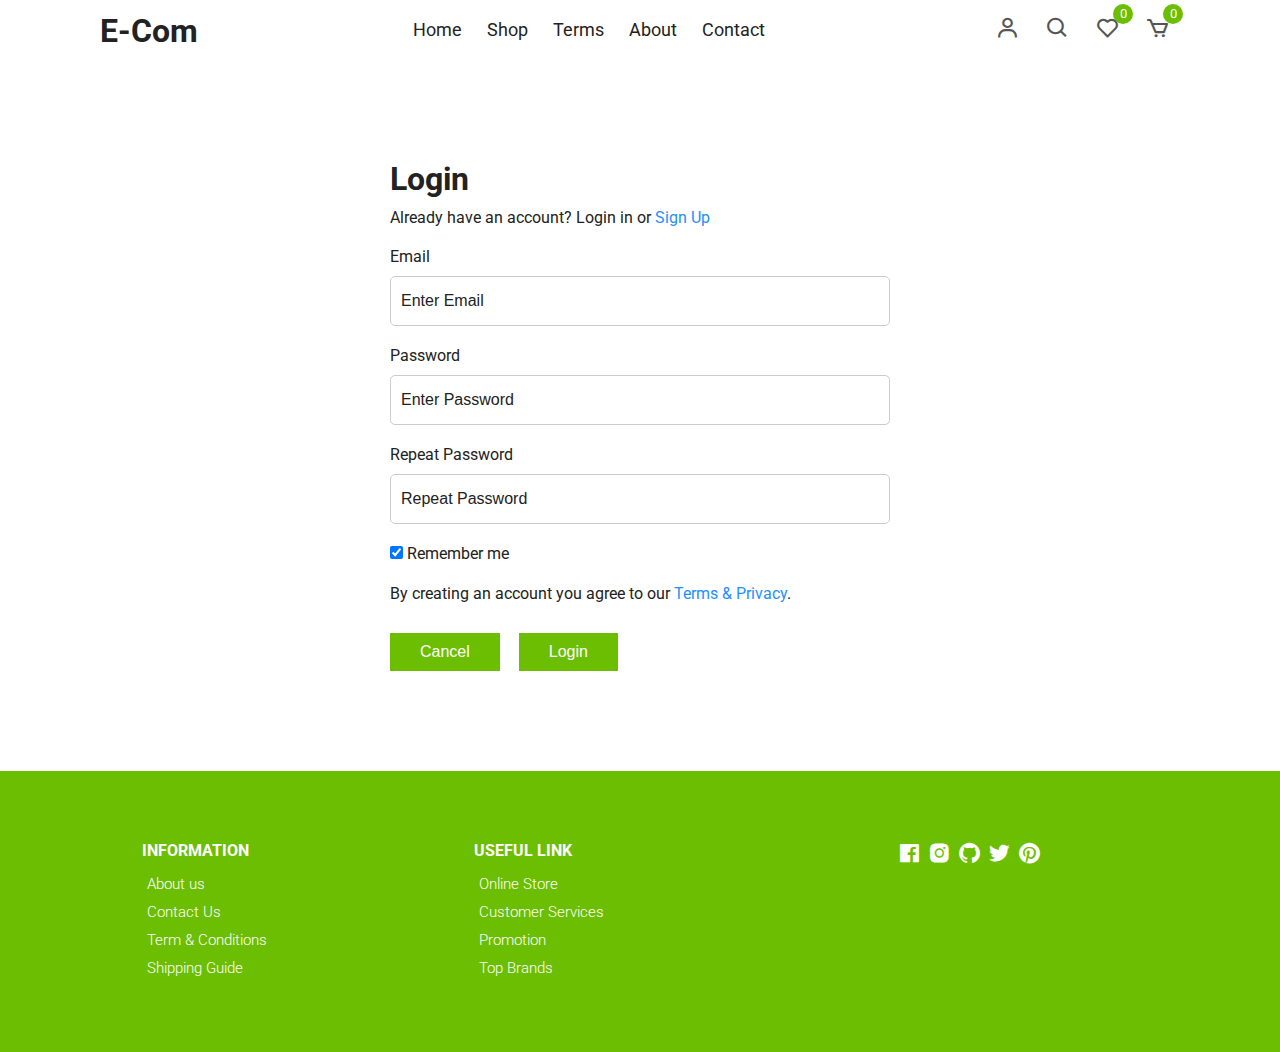
<file: login.html>
<!DOCTYPE html>
<html lang="en">
  <head>
    <meta charset="UTF-8" />
    <meta name="viewport" content="width=device-width, initial-scale=1.0" />
    <!-- Box icons -->
    <link
      rel="stylesheet"
      href="https://cdn.jsdelivr.net/npm/boxicons@latest/css/boxicons.min.css"
    />
    <!-- Custom StyleSheet -->
    <link rel="stylesheet" href="styles.css" />
    <title>Login</title>
  </head>
  <body>
   
    <div class="navigation">
      <div class="nav-center container d-flex">
        <a href="index.html" class="logo"><h1>E-Com</h1></a>

        <ul class="nav-list d-flex">
          <li class="nav-item">
            <a href="Index.html" class="nav-link">Home</a>
          </li>
          <li class="nav-item">
            <a href="product.html" class="nav-link">Shop</a>
          </li>
          <li class="nav-item">
            <a href="#terms" class="nav-link">Terms</a>
          </li>
          <li class="nav-item">
            <a href="#about" class="nav-link">About</a>
          </li>
          <li class="nav-item">
            <a href="#contact" class="nav-link">Contact</a>
          </li>
          <li class="icons d-flex">
            <a href="login.html" class="icon">
              <i class="bx bx-user"></i>
            </a>
            <div class="icon">
              <i class="bx bx-search"></i>
            </div>
            <div class="icon">
              <i class="bx bx-heart"></i>
              <span class="d-flex">0</span>
            </div>
            <a href="cart.html" class="icon">
              <i class="bx bx-cart"></i>
              <span class="d-flex">0</span>
            </a>
          </li>
        </ul>

        <div class="icons d-flex">
          <a href="login.html" class="icon">
            <i class="bx bx-user"></i>
          </a>
          <div class="icon">
            <i class="bx bx-search"></i>
          </div>
          <div class="icon">
            <i class="bx bx-heart"></i>
            <span class="d-flex">0</span>
          </div>
          <a href="cart.html" class="icon">
            <i class="bx bx-cart"></i>
            <span class="d-flex">0</span>
          </a>
        </div>

        <div class="hamburger">
          <i class="bx bx-menu-alt-left"></i>
        </div>
      </div>
    </div>
    <!-- Login -->
    <div class="container">
      <div class="login-form">
        <form action="">
          <h1>Login</h1>
          <p>
            Already have an account? Login in or
            <a href="signup.html">Sign Up</a>
          </p>

          <label for="email">Email</label>
          <input type="text" placeholder="Enter Email" name="email" required />

          <label for="psw">Password</label>
          <input
            type="password"
            placeholder="Enter Password"
            name="psw"
            required
          />

          <label for="psw-repeat">Repeat Password</label>
          <input
            type="password"
            placeholder="Repeat Password"
            name="psw-repeat"
            required
          />

          <label>
            <input
              type="checkbox"
              checked="checked"
              name="remember"
              style="margin-bottom: 15px"
            />
            Remember me
          </label>

          <p>
            By creating an account you agree to our
            <a href="#">Terms & Privacy</a>.
          </p>

          <div class="buttons">
            <button type="button" class="cancelbtn">Cancel</button>
            <button type="submit" class="signupbtn">Login</button>
          </div>
        </form>
      </div>
    </div>

    <!-- Footer -->
    <footer class="footer">
      <div class="row">
        <div class="col d-flex">
          <h4>INFORMATION</h4>
          <a href="">About us</a>
          <a href="">Contact Us</a>
          <a href="">Term & Conditions</a>
          <a href="">Shipping Guide</a>
        </div>
        <div class="col d-flex">
          <h4>USEFUL LINK</h4>
          <a href="">Online Store</a>
          <a href="">Customer Services</a>
          <a href="">Promotion</a>
          <a href="">Top Brands</a>
        </div>
        <div class="col d-flex">
          <span><i class="bx bxl-facebook-square"></i></span>
          <span><i class="bx bxl-instagram-alt"></i></span>
          <span><i class="bx bxl-github"></i></span>
          <span><i class="bx bxl-twitter"></i></span>
          <span><i class="bx bxl-pinterest"></i></span>
        </div>
      </div>
    </footer>

    <!-- Custom Script -->
    <script src="index.js"></script>
  </body>
</html>
</file>
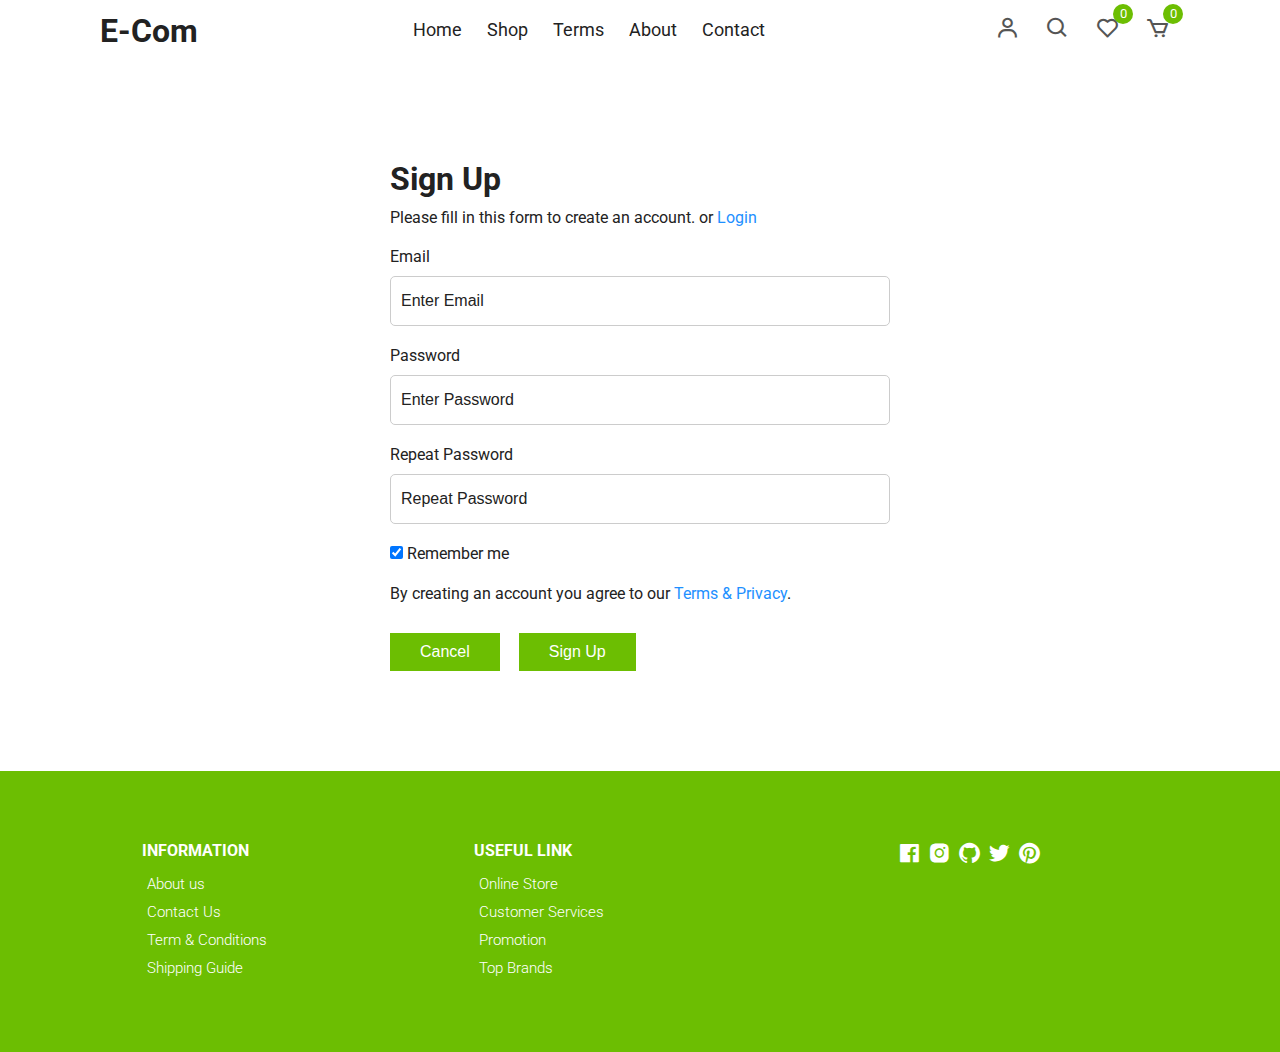
<file: signup.html>
<!DOCTYPE html>
<html lang="en">
  <head>
    <meta charset="UTF-8" />
    <meta name="viewport" content="width=device-width, initial-scale=1.0" />
    <!-- Box icons -->
    <link
      rel="stylesheet"
      href="https://cdn.jsdelivr.net/npm/boxicons@latest/css/boxicons.min.css"
    />
    <!-- Custom StyleSheet -->
    <link rel="stylesheet" href="styles.css" />
    <title>Sign Up</title>
  </head>
  <body>

    <div class="navigation">
      <div class="nav-center container d-flex">
        <a href="index.html" class="logo"><h1>E-Com</h1></a>

        <ul class="nav-list d-flex">
          <li class="nav-item">
            <a href="Index.html" class="nav-link">Home</a>
          </li>
          <li class="nav-item">
            <a href="product.html" class="nav-link">Shop</a>
          </li>
          <li class="nav-item">
            <a href="#terms" class="nav-link">Terms</a>
          </li>
          <li class="nav-item">
            <a href="#about" class="nav-link">About</a>
          </li>
          <li class="nav-item">
            <a href="#contact" class="nav-link">Contact</a>
          </li>
          <li class="icons d-flex">
            <a href="login.html" class="icon">
              <i class="bx bx-user"></i>
            </a>
            <div class="icon">
              <i class="bx bx-search"></i>
            </div>
            <div class="icon">
              <i class="bx bx-heart"></i>
              <span class="d-flex">0</span>
            </div>
            <a href="cart.html" class="icon">
              <i class="bx bx-cart"></i>
              <span class="d-flex">0</span>
            </a>
          </li>
        </ul>

        <div class="icons d-flex">
          <a href="login.html" class="icon">
            <i class="bx bx-user"></i>
          </a>
          <div class="icon">
            <i class="bx bx-search"></i>
          </div>
          <div class="icon">
            <i class="bx bx-heart"></i>
            <span class="d-flex">0</span>
          </div>
          <a href="cart.html" class="icon">
            <i class="bx bx-cart"></i>
            <span class="d-flex">0</span>
          </a>
        </div>

        <div class="hamburger">
          <i class="bx bx-menu-alt-left"></i>
        </div>
      </div>
    </div>
    <!-- Login -->
    <div class="container">
      <div class="login-form">
        <form action="">
          <h1>Sign Up</h1>
          <p>
            Please fill in this form to create an account. or
            <a href="login.html">Login</a>
          </p>

          <label for="email">Email</label>
          <input type="text" placeholder="Enter Email" name="email" required />

          <label for="psw">Password</label>
          <input
            type="password"
            placeholder="Enter Password"
            name="psw"
            required
          />

          <label for="psw-repeat">Repeat Password</label>
          <input
            type="password"
            placeholder="Repeat Password"
            name="psw-repeat"
            required
          />

          <label>
            <input
              type="checkbox"
              checked="checked"
              name="remember"
              style="margin-bottom: 15px"
            />
            Remember me
          </label>

          <p>
            By creating an account you agree to our
            <a href="#">Terms & Privacy</a>.
          </p>

          <div class="buttons">
            <button type="button" class="cancelbtn">Cancel</button>
            <button type="submit" class="signupbtn">Sign Up</button>
          </div>
        </form>
      </div>
    </div>

    <!-- Footer -->
    <footer class="footer">
      <div class="row">
        <div class="col d-flex">
          <h4>INFORMATION</h4>
          <a href="">About us</a>
          <a href="">Contact Us</a>
          <a href="">Term & Conditions</a>
          <a href="">Shipping Guide</a>
        </div>
        <div class="col d-flex">
          <h4>USEFUL LINK</h4>
          <a href="">Online Store</a>
          <a href="">Customer Services</a>
          <a href="">Promotion</a>
          <a href="">Top Brands</a>
        </div>
        <div class="col d-flex">
          <span><i class="bx bxl-facebook-square"></i></span>
          <span><i class="bx bxl-instagram-alt"></i></span>
          <span><i class="bx bxl-github"></i></span>
          <span><i class="bx bxl-twitter"></i></span>
          <span><i class="bx bxl-pinterest"></i></span>
        </div>
      </div>
    </footer>

    <!-- Custom Script -->
    <script src="index.js"></script>
  </body>
</html>
</file>
<file: styles.css>
/* Fonts */
@import url('https://fonts.googleapis.com/css2?family=Roboto:wght@100;300;400;500;700&display=swap');

/* Color Variables */
:root {
  --white: #fff;
  --black: #222;
  --green: #6cbe02;
  --grey1: #f0f0f0;
  --grey2: #e9d7d3;
}

/* Basic Reset */
*,
*::before,
*::after {
  margin: 0;
  padding: 0;
  box-sizing: inherit;
}

html {
  box-sizing: border-box;
  font-size: 62.5%;
}

body {
  font-family: 'Roboto', sans-serif;
  font-size: 1.6rem;
  background-color: var(--white);
  color: var(--black);
  font-weight: 400;
  font-style: normal;
}

a {
  text-decoration: none;
  color: var(--black);
}

li {
  list-style: none;
}

.container {
  max-width: 114rem;
  margin: 0 auto;
  padding: 0 3rem;
}

.d-flex {
  display: flex;
  align-items: center;
}

/* 
=================
Header
=================
*/

.header {
  position: relative;
  min-height: 100vh;
  overflow-x: hidden;
}

.top-nav {
  background-color: var(--green);
  font-size: 1.3rem;
  color: var(--white);
}

.top-nav div {
  justify-content: space-between;
  height: 4.5rem;
}

.top-nav a {
  color: var(--white);
  padding: 0 0.5rem;
}

/* 
=================
Navigation
=================
*/
.navigation {
  height: 6rem;
  line-height: 6rem;
}

.nav-center {
  justify-content: space-between;
}

.nav-list .icons {
  display: none;
}

.nav-center .nav-item:not(:last-child) {
  margin-right: 0.5rem;
}

.nav-center .nav-link {
  font-size: 1.8rem;
  padding: 1rem;
}

.nav-center .nav-link:hover {
  color: var(--green);
}

.nav-center .hamburger {
  display: none;
  font-size: 2.3rem;
  color: var(--black);
  cursor: pointer;
}

/* Icons */

.icon {
  cursor: pointer;
  font-size: 2.5rem;
  padding: 0 1rem;
  color: #555;
  position: relative;
}

.icon:not(:last-child) {
  margin-right: 0.5rem;
}

.icon span {
  position: absolute;
  top: 3px;
  right: -3px;
  background-color: var(--green);
  color: var(--white);
  border-radius: 50%;
  font-size: 1.3rem;
  height: 2rem;
  width: 2rem;
  justify-content: center;
}

@media only screen and (max-width: 768px) {
  .nav-list {
    position: fixed;
    top: 12%;
    left: -35rem;
    flex-direction: column;
    align-items: flex-start;
    box-shadow: 5px 5px 10px rgba(0, 0, 0, 0.2);
    background-color: white;
    height: 100%;
    width: 0%;
    max-width: 35rem;
    z-index: 100;
    transition: all 300ms ease-in-out;
  }

  .nav-list.open {
    left: 0;
    width: 100%;
  }

  .nav-list .nav-item {
    margin: 0 0 1rem 0;
    width: 100%;
  }

  .nav-list .nav-link {
    font-size: 2rem;
    color: var(--black);
  }

  .nav-center .hamburger {
    display: block;
    color: var(--black);
    font-size: 3rem;
  }

  .icons {
    display: none;
  }

  .nav-list .icons {
    display: flex;
  }

  .top-nav ul {
    display: none;
  }

  .top-nav div {
    justify-content: center;
    height: 3rem;
  }
}

/* 
=================
Hero Area
=================
*/

.hero,
.hero .glide__slides {
  background-color: var(--grey2);
  position: relative;
  height: calc(100vh - 6rem);
  margin: 0 4rem;
  overflow: hidden;
}

.hero .center {
  display: flex;
  align-items: center;
  justify-content: center;
  position: relative;
  height: 100%;
  padding-top: 3rem;
}

.hero .left {
  position: absolute;
  top: 0%;
  left: 25rem;
  opacity: 0;
  transition: all 1000ms ease-in-out;
}

.hero .left h1 {
  font-size: 5rem;
  margin: 1rem 0;
}

.hero .left p {
  font-size: 1.6rem;
  margin-bottom: 1rem;
}

.hero .left .hero-btn {
  display: inline-block;
  padding: 1rem 3rem;
  font-size: 1.6rem;
  margin-top: 1rem;
  background-color: var(--green);
  color: white;
}

.hero .right {
  flex: 0 0 50%;
  height: 100%;
  position: relative;
  text-align: center;
}

.hero .right img {
  position: absolute;
  width: 55rem;
  opacity: 0;
  transition: all 1000ms ease-in-out;
}

.center .right img.img1 {
  width: 85%;
  right: -25%;
  bottom: -50%;
}

.center .right img.img2 {
  width: 90%;
  right: -40%;
  bottom: -40%;
}

.glide__slide--active .center .right img {
  bottom: -3%;
  opacity: 1;
}

.glide__slide--active .left {
  opacity: 1;
  top: 35%;
}

/*
======================
Hero Media Query
======================
*/
@media only screen and (max-width: 1500px) {
  .hero .left {
    left: 0;
  }
}
@media only screen and (max-width: 999px) {
  .glide__slide--active .left {
    top: 15%;
  }

  .center .right img.img1 {
    width: 90%;
  }

  .center .right img.img2 {
    width: 100%;
  }
}

@media only screen and (max-width: 567px) {
  .center .right img.img1 {
    width: 30rem;
  }

  .center .right img.img2 {
    width: 33rem;
  }

  .hero,
  .hero .glide__slides {
    margin: 0;
    padding: 0 3rem;
  }

  .hero .left h1 {
    font-size: 3rem;
  }

  .hero .left span {
    font-size: 1.4rem;
  }
  .hero .left p {
    font-size: 1.5rem;
    width: 80%;
  }
}

/* Category Section */
.section {
  padding: 10rem 0 5rem 0;
  overflow: hidden;
}

.cat-center {
  display: flex;
  align-items: center;
  justify-content: center;
  max-width: 114rem;
  margin: auto;
  padding: 0 3rem;
}

.cat-center .cat {
  max-width: 37rem;
  height: 25rem;
  overflow: hidden;
  position: relative;
  cursor: pointer;
  text-align: center;
}

.cat-center .cat:not(:last-child) {
  margin-right: 3rem;
}

.cat-center .cat img {
  width: 36.5rem;
  height: 100%;
  margin: auto;
  object-fit: cover;
  transition: all 2s ease;
}

.cat-center .cat:hover img {
  transform: scale(1.1);
}

.cat-center .cat div {
  position: absolute;
  bottom: 15%;
  left: 50%;
  transform: translateX(-50%);
  background-color: var(--white);
  width: 18rem;
  height: 5rem;
  line-height: 5rem;
  text-align: center;
  font-size: 2rem;
  font-weight: 500;
}

@media only screen and (max-width: 1200px) {
  .cat-center .cat img {
    width: 30rem;
  }
}

@media only screen and (max-width: 967px) {
  .cat-center .cat {
    max-width: 25rem;
    height: 20rem;
  }

  .cat-center .cat img {
    width: 25rem;
  }
}

@media only screen and (max-width: 768px) {
  .section {
    padding: 5rem 0;
  }

  .cat-center {
    flex-direction: column;
    padding: 3rem;
  }

  .cat-center .cat {
    max-width: 100%;
    height: 30rem;
  }

  .cat-center .cat:not(:last-child) {
    margin-right: 0rem;
    margin-bottom: 5rem;
  }

  .cat-center .cat img {
    width: 100%;
  }
}

/* New Arrivals */
.title {
  text-align: center;
  margin-bottom: 5rem;
}

.title h1 {
  font-size: 3rem;
  text-transform: uppercase;
  margin-bottom: 1rem;
  font-weight: 500;
}

.product-center {
  display: flex;
  align-items: center;
  justify-content: center;
  flex-wrap: wrap;
  max-width: 120rem;
  margin: 0 auto;
  padding: 0 2rem;
}

.product-item {
  position: relative;
  width: 27rem;
  margin: 0 auto;
  margin-bottom: 3rem;
}

.product-thumb img {
  width: 100%;
  height: 31rem;
  object-fit: cover;
  transition: all 500ms linear;
}

.product-info {
  padding: 1rem;
  text-align: center;
}

.product-info span {
  display: inline-block;
  font-size: 1.2rem;
  color: #666;
  margin-bottom: 1rem;
}

.product-info a {
  font-size: 1.5rem;
  display: block;
  margin-bottom: 1rem;
  transition: all 300ms ease;
}

.product-info a:hover {
  color: var(--green);
}

.product-item .icons {
  position: absolute;
  left: 50%;
  top: 35%;
  transform: translateX(-50%);
  display: flex;
  align-items: center;
}

.product-item .icons li {
  background-color: var(--white);
  text-align: center;
  padding: 1rem 1.5rem;
  font-size: 2.3rem;
  cursor: pointer;
  transition: 300ms ease-out;
  transform: translateY(20px);
  visibility: hidden;
  opacity: 0;
}

.product-item .icons li:first-child {
  transition-delay: 0.1s;
}

.product-item .icons li:nth-child(2) {
  transition-delay: 0.2s;
}

.product-item .icons li:nth-child(3) {
  transition-delay: 0.3s;
}

.product-item:hover .icons li {
  visibility: visible;
  opacity: 1;
  transform: translateY(0);
}

.product-item .icons li:not(:last-child) {
  margin-right: 0.5rem;
}

.product-item .icons li:hover {
  background-color: var(--green);
  color: var(--white);
}

.product-item .overlay {
  position: relative;
  overflow: hidden;
  cursor: pointer;
  width: 100%;
}

.product-item .overlay::after {
  content: '';
  position: absolute;
  top: 0;
  left: 0;
  width: 100%;
  height: 100%;
  background-color: rgba(0, 0, 0, 0.5);
  visibility: hidden;
  opacity: 0;
  transition: 300ms ease-out;
}

.product-item:hover .overlay::after {
  visibility: visible;
  opacity: 1;
}

.product-item:hover .product-thumb img {
  transform: scale(1.1);
}

.product-item .discount {
  position: absolute;
  top: 1rem;
  left: 1rem;
  background-color: var(--green);
  padding: 0.5rem 1rem;
  color: var(--white);
  border-radius: 2rem;
  font-size: 1.5rem;
}

@media only screen and (max-width: 567px) {
  .product-center {
    max-width: 100%;
    padding: 0 1rem;
  }

  .product-item {
    width: 40%;
    margin-bottom: 3rem;
  }

  .product-thumb img {
    height: 20rem;
  }

  .product-item {
    margin-right: 2rem;
  }

  .product-item .icons li {
    padding: 0.5rem 1rem;
    font-size: 1.8rem;
  }
}

/* Banner */

.banner {
  position: relative;
  background-color: var(--grey2);
  padding: 14rem 20%;
}

.banner .right img {
  position: absolute;
  bottom: 0;
  right: 10%;
  width: 75rem;
}

.banner .trend,
.banner p {
  display: block;
  font-size: 2rem;
  font-weight: 300;
  margin-bottom: 1.5rem;
}

.banner h1 {
  font-size: 5.4rem;
  color: var(--black);
  margin-bottom: 1.5rem;
}

.banner .btn {
  display: inline-block;
  margin-top: 2rem;
}

@media only screen and (max-width: 1500px) {
  .banner {
    padding: 14rem;
  }

  .banner .right img {
    right: 3rem;
    width: 70rem;
  }
}

@media only screen and (max-width: 996px) {
  .banner {
    padding: 8rem 2rem;
  }

  .banner .trend,
  .banner p {
    font-size: 1.5rem;
  }

  .banner h1 {
    font-size: 4rem;
  }

  .banner .right img {
    right: -6%;
    width: 50rem;
  }
}

@media only screen and (max-width: 768px) {
  .banner {
    display: grid;
    grid-template-columns: 1fr;
    height: 80vh;
  }

  .banner .left {
    width: 100%;
    margin-bottom: 3rem;
  }

  .banner .right {
    flex: 0 0 50%;
  }

  .banner .right img {
    right: 0;
    width: 50rem;
    left: 50%;
    transform: translateX(-50%);
  }
}

@media only screen and (max-width: 567px) {
  .banner {
    padding: 8rem 5rem;
  }

  .banner .trend,
  .banner p {
    font-size: 1.3rem;
    margin-bottom: 1rem;
  }

  .banner h1 {
    font-size: 3rem;
    margin-bottom: 1rem;
  }

  .banner .btn {
    padding: 0.8rem 1.7rem;
    font-size: 1.4rem;
  }

  .banner .right img {
    width: 45rem;
  }
}

/* Contact */
.contact {
  background-color: var(--black);
  color: var(--white);
  padding: 10rem 20rem;
}

.contact .row {
  display: grid;
  grid-template-columns: 1fr 1fr;
  align-items: center;
}

.contact .row .col h2 {
  margin-bottom: 1.5rem;
}

.contact .row .col p {
  width: 70%;
  margin-bottom: 2rem;
}

.btn-1 {
  background-color: var(--green);
  color: var(--white);
  display: inline-block;
  border-radius: 1rem;
  padding: 1rem 2rem;
}

.contact form div {
  position: relative;
  width: 80%;
  margin: 0 auto;
}

.contact form input {
  font-family: 'Roboto', sans-serif;
  text-indent: 2rem;
  width: 100%;
  border-radius: 1rem;
  padding: 1.5rem 0;
  outline: none;
  border: none;
}

.contact form a {
  position: absolute;
  top: 0;
  right: 0;
  background-color: var(--green);
  color: white;
  margin: 0.5rem;
  padding: 1rem 3rem;
  border-radius: 1rem;
}

@media only screen and (max-width: 996px) {
  .contact {
    padding: 8rem 8rem;
  }
}

@media only screen and (max-width: 768px) {
  .contact .row {
    grid-template-columns: 1fr;
    gap: 5rem 0;
  }

  .contact form div {
    width: 100%;
  }
}

@media only screen and (max-width: 567px) {
  .contact {
    padding: 8rem 1rem;
  }
}

/* Footer */
.footer {
  padding: 7rem 1rem;
  background-color: var(--green);
}

footer .row {
  display: grid;
  grid-template-columns: 1fr 1fr 1fr;
  max-width: 99.6rem;
  margin: 0 auto;
}

.footer .col {
  flex-direction: column;
  color: var(--white);
  align-items: flex-start;
}

.footer .col:last-child {
  flex-direction: row;
  justify-content: center;
}

.footer .col:last-child span {
  font-size: 2.5rem;
  margin-right: 0.5rem;
  color: var(--white);
}

.footer .col a {
  color: var(--white);
  font-size: 1.5rem;
  padding: 0.5rem;
  font-weight: 300;
}

.footer .col h4 {
  margin-bottom: 1rem;
}

@media only screen and (max-width: 567px) {
  footer .row {
    grid-template-columns: 1fr;
    row-gap: 3rem;
  }
}

/* Popup */
.popup {
  position: fixed;
  top: 0;
  left: 0;
  width: 100%;
  height: 100vh;
  background-color: rgba(0, 0, 0, 0.5);
  z-index: 9999;
  transition: 0.3s;
  transform: scale(1);
}

.popup-content {
  position: absolute;
  top: 50%;
  left: 50%;
  width: 90%;
  max-width: 110rem;
  margin: 0 auto;
  height: 55rem;
  transform: translate(-50%, -50%);
  padding: 1.6rem;
  display: table;
  overflow: hidden;
  background-color: var(--white);
}

.popup-close {
  display: flex;
  align-items: center;
  justify-content: center;
  position: absolute;
  top: 2rem;
  right: 2rem;
  padding: 0.5rem;
  background-color: var(--green);
  border-radius: 50%;
  cursor: pointer;
}

.popup-close {
  font-size: 3rem;
  color: white;
}

.popup-left {
  display: table-cell;
  width: 50%;
  height: 100%;
  vertical-align: middle;
}

.popup-right {
  display: table-cell;
  width: 50%;
  vertical-align: middle;
  padding: 3rem 5rem;
}

.popup-img-container {
  width: 100%;
  overflow: hidden;
}

.popup-img-container img.popup-img {
  display: block;
  width: 60rem;
  height: 45rem;
  max-width: 100%;
  border-radius: 1rem;
  object-fit: cover;
}

.right-content {
  text-align: center;
  width: 85%;
  margin: 0 auto;
}

.right-content h1 {
  font-size: 4rem;
  color: #000;
  margin-bottom: 1.6rem;
}

.right-content h1 span {
  color: var(--green);
}

.right-content p {
  font-size: 1.6rem;
  color: #555;
  margin-bottom: 1.6rem;
}

.popup-form {
  width: 100%;
  padding: 1.5rem 0;
  text-indent: 1rem;
  margin-bottom: 1.6rem;
  border-radius: 3rem;
  background-color: var(--green);
  color: white;
  font-size: 1.8rem;
  border: none;
}

.popup-form::placeholder {
  color: white;
}

.popup-form:focus {
  outline: none;
}

.right-content a:link,
.right-content a:visited {
  display: inline-block;
  padding: 1.8rem 5rem;
  border-radius: 3rem;
  font-weight: 700;
  color: var(--white);
  background-color: var(--black);
  border: 1px solid var(--grey2);
  transition: 0.3s;
}

.right-content a:hover {
  background-color: var(--green);
  border: 1px solid var(--grey2);
  color: var(--black);
}

.hide-popup {
  transform: scale(0.2);
  opacity: 0;
  visibility: hidden;
}

@media only screen and (max-width: 1200px) {
  .right-content {
    width: 100%;
  }

  .right-content h1 {
    font-size: 3.5rem;
    margin-bottom: 1.3rem;
  }
}

@media only screen and (max-width: 998px) {
  .popup-right {
    width: 100%;
  }

  .popup-left {
    display: none;
  }

  .right-content h1 {
    font-size: 5rem;
  }
}

@media only screen and (max-width: 768px) {
  .right-content h1 {
    font-size: 4rem;
  }

  .right-content p {
    font-size: 1.6rem;
  }

  .popup-form {
    width: 90%;
    margin: 0 auto;
    padding: 1.8rem 0;
    margin-bottom: 1.5rem;
  }

  .goto-top:link,
  .goto-top:visited {
    right: 5%;
    bottom: 5%;
  }
}

@media only screen and (max-width: 568px) {
  .popup-right {
    padding: 0 1.6rem;
  }

  .popup-content {
    height: 35rem;
    width: 90%;
    margin: 0 auto;
  }

  .right-content {
    width: 100%;
  }

  .right-content h1 {
    font-size: 3rem;
  }

  .right-content p {
    font-size: 1.4rem;
  }

  .popup-form {
    width: 100%;
    padding: 1.5rem 0;
    margin-bottom: 1.3rem;
  }

  .right-content a:link,
  .right-content a:visited {
    padding: 1.5rem 3rem;
  }

  .popup-close {
    top: 1rem;
    right: 1rem;
    padding: 0.5rem;
  }
}

/* All Products */
.section .top {
  display: flex;
  align-items: center;
  justify-content: space-between;
  margin-bottom: 4rem;
}

.all-products .top select {
  font-family: 'Poppins', sans-serif;
  width: 20rem;
  padding: 1rem;
  border: 1px solid #ccc;
  appearance: none;
  outline: none;
}

form {
  position: relative;
  z-index: 1;
}

form span {
  position: absolute;
  top: 50%;
  right: 1rem;
  transform: translateY(-50%);
  font-size: 2rem;
  z-index: 0;
}

@media only screen and (max-width: 768px) {
  .all-products .top select {
    width: 15rem;
  }
}

/* Pagination */
.pagination {
  display: flex;
  align-items: center;
  padding: 3rem 0 5rem 0;
}

.pagination span {
  display: inline-block;
  padding: 1rem 1.5rem;
  border: 1px solid var(--green);
  font-size: 1.8rem;
  margin-bottom: 2rem;
  cursor: pointer;
  transition: all 300ms ease-in-out;
}

.pagination span:hover {
  border: 1px solid var(--green);
  background-color: var(--green);
  color: #fff;
}

/* Cart Items */
.cart {
  margin: 10rem auto;
}

table {
  width: 100%;
  border-collapse: collapse;
}

.cart-info {
  display: flex;
  flex-wrap: wrap;
}

th {
  text-align: left;
  padding: 0.5rem;
  color: #fff;
  background-color: var(--green);
  font-weight: normal;
}

td {
  padding: 1rem 0.5rem;
}

td input {
  width: 5rem;
  height: 3rem;
  padding: 0.5rem;
}

td a {
  color: orangered;
  font-size: 1.4rem;
}

td img {
  width: 8rem;
  height: 8rem;
  margin-right: 1rem;
}

.total-price {
  display: flex;
  align-items: flex-end;
  flex-direction: column;
  margin-top: 2rem;
}

.total-price table {
  border-top: 3px solid var(--green);
  width: 100%;
  max-width: 35rem;
}

td:last-child {
  text-align: right;
}

th:last-child {
  text-align: right;
}

.checkout {
  display: inline-block;
  background-color: var(--green);
  color: white;
  padding: 1rem;
  margin-top: 1rem;
}

@media only screen and (max-width: 567px) {
  .cart-info p {
    display: none;
  }
}

/* Product Details */
.product-detail .details {
  display: grid;
  grid-template-columns: 1fr 1.2fr;
  gap: 7rem;
}

.product-detail .left {
  display: flex;
  flex-direction: column;
}

.product-detail .left .main {
  text-align: center;
  background-color: #f6f2f1;
  margin-bottom: 2rem;
  height: 45rem;
}

.product-detail .left .main img {
  object-fit: cover;
  height: 100%;
  width: 100%;
}

.product-detail .right span {
  display: inline-block;
  font-size: 1.5rem;
  margin-bottom: 1rem;
}

.product-detail .right h1 {
  font-size: 4rem;
  line-height: 1.2;
  margin-bottom: 2rem;
}

.product-detail .right .price {
  font-size: 600;
  font-size: 2rem;
  color: var(--green);
  margin-bottom: 2rem;
}

.product-detail .right div {
  display: inline-block;
  position: relative;
  z-index: -1;
}

.product-detail .right select {
  font-family: 'Poppins', sans-serif;
  width: 20rem;
  padding: 0.7rem;
  border: 1px solid #ccc;
  appearance: none;
  outline: none;
}

.product-detail form {
  margin-bottom: 2rem;
  z-index: 0;
}

.product-detail form span {
  position: absolute;
  top: 50%;
  right: 1rem;
  transform: translateY(-50%);
  font-size: 2rem;
  z-index: 0;
}

.product-detail .form {
  margin-bottom: 3rem;
}

.product-detail .form input {
  padding: 0.8rem;
  text-align: center;
  width: 3.5rem;
  margin-right: 2rem;
}

.product-detail .form .addCart {
  background: var(--green);
  padding: 0.8rem 4rem;
  color: #fff;
  border-radius: 3rem;
}

.product-detail h3 {
  text-transform: uppercase;
  margin-bottom: 2rem;
}

@media only screen and (max-width: 996px) {
  .product-detail .left {
    width: 30rem;
    height: 45rem;
  }

  .product-detail .details {
    gap: 3rem;
  }
}

@media only screen and (max-width: 650px) {
  .product-detail .details {
    grid-template-columns: 1fr;
  }

  .product-detail .right {
    margin-top: 1rem;
  }

  .product-detail .left {
    width: 100%;
    height: 45rem;
  }

  .product-detail .details {
    gap: 3rem;
  }
}

/* Login Form */
.login-form {
  padding: 5rem 0;
  max-width: 50rem;
  margin: 5rem auto;
}

.login-form form {
  display: flex;
  flex-direction: column;
}

.login-form form h1 {
  margin-bottom: 1rem;
}
.login-form form p {
  margin-bottom: 2rem;
}

.login-form form label {
  margin-bottom: 1rem;
}

.login-form form input {
  border: 1px solid #ccc;
  outline: none;
  padding: 1.5rem 0;
  text-indent: 1rem;
  font-size: 1.6rem;
  margin-bottom: 2rem;
  border-radius: 0.5rem;
}

.login-form form input::placeholder {
  font-size: 1.6rem;
  color: #222;
}

.login-form form .buttons {
  margin-top: 1rem;
}

.login-form form button {
  outline: none;
  border: none;
  font-size: 1.6rem;
  padding: 1rem 3rem;
  margin-right: 1.5rem;
  background-color: var(--green);
  color: white;
  cursor: pointer;
}

.login-form form p a {
  color: dodgerblue;
}
</file>
